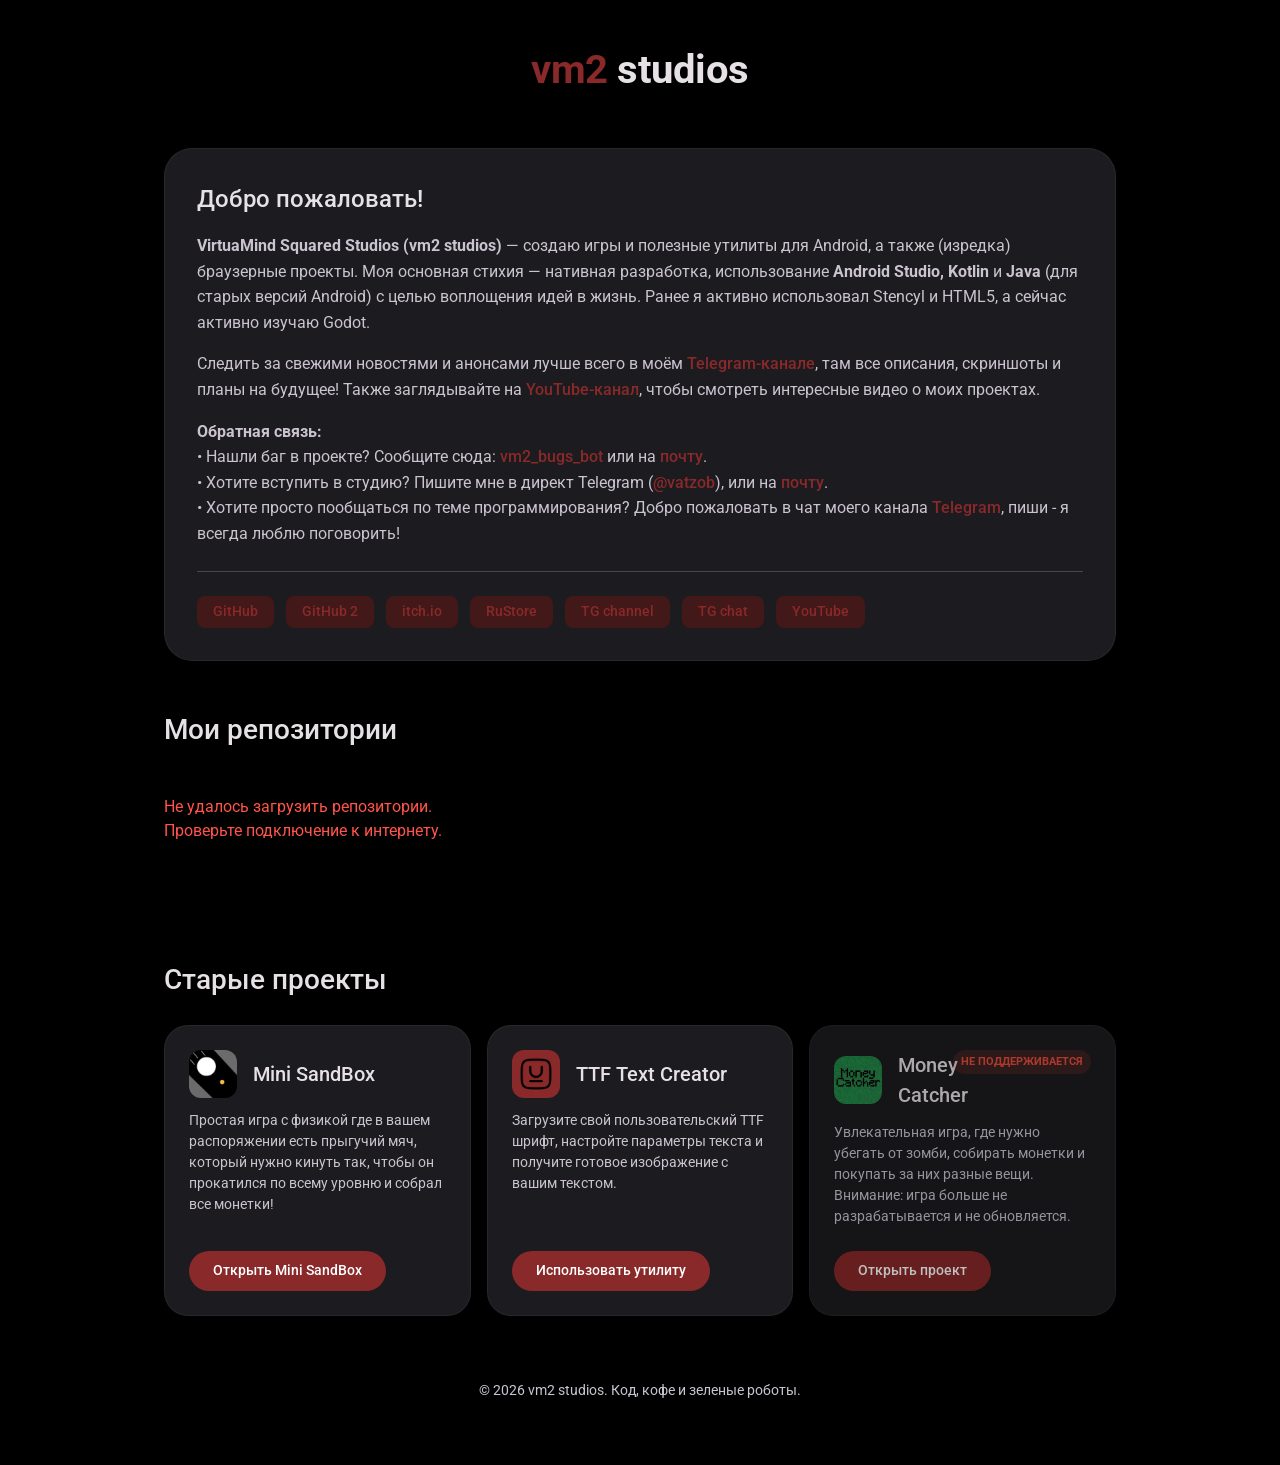
<file: index.html>
<!DOCTYPE html>
<html lang="ru">
<head>
    <meta charset="UTF-8">
    <meta name="viewport" content="width=device-width, initial-scale=1.0, maximum-scale=1.0, user-scalable=no">
    <title>vm2 studios</title>
    <link href="https://fonts.googleapis.com/css2?family=Roboto:wght@400;500;700&display=swap" rel="stylesheet">
    <style>
        :root {
            /* Палитра Material 3 Dark Theme */
            --md-bg: #000000;
            --md-surface: #1C1B1F;
            --md-surface-variant: #49454F;
            --md-primary: #892929;
            --md-on-primary: #FFFFFF;
            --md-secondary-container: #421818;
            --md-on-secondary-container: #FFDADA;
            --md-text: #E6E1E5;
            --md-text-secondary: #CAC4D0;
            --md-outline: #938F99;
            --deprecated-color: #e74c3c;
        }

        * {
            margin: 0;
            padding: 0;
            box-sizing: border-box;
            font-family: 'Roboto', sans-serif;
            overflow-wrap: break-word;
        }
        
        body {
            background-color: var(--md-bg);
            color: var(--md-text);
            min-height: 100vh;
            line-height: 1.5;
            overflow-x: hidden;
            overflow-y: scroll;
            width: 100%;
        }
        
        .container {
            max-width: 1000px;
            margin: 0 auto;
            padding: 40px 24px;
        }
        
        /* Заголовок / Логотип */
        header {
            margin-bottom: 48px;
            text-align: center;
        }
        
        .logo {
            font-size: 2.5rem;
            font-weight: 700;
            letter-spacing: -0.5px;
        }
        
        .logo span {
            color: var(--md-primary);
        }

        /* Блок информации о студии */
        .about-section {
            background-color: var(--md-surface);
            border-radius: 28px;
            padding: 32px;
            margin-bottom: 48px;
            border: 1px solid rgba(255, 255, 255, 0.05);
        }

        .about-section h1 {
            font-size: 1.5rem;
            margin-bottom: 16px;
            font-weight: 500;
        }

        .about-section p {
            font-size: 1rem;
            color: var(--md-text-secondary);
            margin-bottom: 16px;
            line-height: 1.6;
        }

        .about-section a {
            color: var(--md-primary);
            text-decoration: none;
            font-weight: 500;
            transition: opacity 0.2s;
        }

        .about-section a:hover {
            opacity: 0.8;
            text-decoration: underline;
        }

        /* Стили для кликабельного слова "почту" */
        .email-trigger {
            color: var(--md-primary);
            cursor: pointer;
            font-weight: 500;
            transition: opacity 0.2s;
        }
        
        .email-trigger:hover {
            opacity: 0.8;
            text-decoration: underline;
        }

        .links-group {
            display: flex;
            flex-wrap: wrap;
            gap: 12px;
            margin-top: 24px;
            padding-top: 24px;
            border-top: 1px solid var(--md-surface-variant);
        }

        .chip {
            display: inline-flex;
            align-items: center;
            height: 32px;
            padding: 0 16px;
            border-radius: 8px;
            background-color: var(--md-secondary-container);
            color: var(--md-on-secondary-container);
            font-size: 0.875rem;
            font-weight: 500;
            text-decoration: none !important;
            transition: background-color 0.2s;
        }

        .chip:hover {
            background-color: var(--md-primary);
            color: var(--md-on-primary);
        }

        /* Сетка проектов */
        .section-title {
            font-size: 1.75rem;
            margin-bottom: 24px;
            font-weight: 500;
        }

        .projects-grid {
            display: grid;
            grid-template-columns: repeat(auto-fill, minmax(300px, 1fr));
            gap: 16px;
            transition: min-height 0.3s ease; 
        }

        .repo-card {
            background-color: var(--md-surface);
            border-radius: 24px;
            padding: 24px;
            display: flex;
            flex-direction: column;
            border: 1px solid rgba(255, 255, 255, 0.05);
            transition: transform 0.2s, background-color 0.2s;
            position: relative;
        }

        .repo-card:hover {
            background-color: #252429;
            transform: translateY(-2px);
        }
        
        .repo-card.deprecated {
            opacity: 0.75;
        }
        .repo-card.deprecated:hover {
            opacity: 1;
        }

        .repo-title {
            font-size: 1.25rem;
            font-weight: 500;
            margin-bottom: 8px;
            color: var(--md-text);
        }

        .repo-desc {
            font-size: 0.875rem;
            color: var(--md-text-secondary);
            flex-grow: 1;
            margin-bottom: 24px;
        }

        .repo-link {
            display: inline-flex;
            align-items: center;
            justify-content: center;
            height: 40px;
            padding: 0 24px;
            border-radius: 20px;
            background-color: var(--md-primary);
            color: var(--md-on-primary);
            text-decoration: none;
            font-weight: 500;
            font-size: 0.875rem;
            align-self: flex-start;
            transition: opacity 0.2s;
        }

        .repo-link:hover {
            opacity: 0.9;
        }
        
        /* Стили для иконок старых проектов */
        .project-header {
            display: flex;
            align-items: center;
            gap: 16px;
            margin-bottom: 12px;
        }

        .repo-card.deprecated .project-header {
            padding-right: 150px;
        }

        .project-icon {
            width: 48px;
            height: 48px;
            object-fit: cover;
            border-radius: 12px;
            flex-shrink: 0;
            background-color: rgba(255, 255, 255, 0.05);
        }

        .badge {
            position: absolute;
            top: 24px;
            right: 24px;
            font-size: 0.7rem;
            font-weight: 700;
            padding: 4px 8px;
            border-radius: 12px;
            text-transform: uppercase;
            text-align: center;
        }

        .badge.deprecated {
            background-color: rgba(231, 76, 60, 0.15);
            color: var(--deprecated-color);
        }

        /* Пагинация */
        .pagination {
            display: flex;
            justify-content: center;
            gap: 8px;
            margin-top: 32px;
            flex-wrap: wrap;
        }

        .page-btn {
            background-color: var(--md-surface);
            color: var(--md-text);
            border: 1px solid rgba(255, 255, 255, 0.1);
            width: 40px;
            height: 40px;
            border-radius: 20px;
            font-weight: 500;
            cursor: pointer;
            transition: all 0.2s;
            display: flex;
            align-items: center;
            justify-content: center;
        }

        .page-btn:hover {
            background-color: var(--md-surface-variant);
        }

        .page-btn.active {
            background-color: var(--md-primary);
            color: var(--md-on-primary);
            border-color: var(--md-primary);
        }

        .loader {
            color: var(--md-text-secondary);
            font-size: 1rem;
            padding: 20px 0;
        }

        /* Модалка */
        .modal-overlay {
            display: none;
            position: fixed;
            top: 0; left: 0; right: 0; bottom: 0;
            background-color: rgba(0, 0, 0, 0.6);
            z-index: 1000;
            align-items: center;
            justify-content: center;
            backdrop-filter: blur(2px);
        }

        .modal-overlay.active {
            display: flex;
            animation: fadeIn 0.2s ease-out forwards;
        }

        .modal-dialog {
            background-color: var(--md-surface);
            padding: 24px;
            border-radius: 28px;
            width: 90%;
            max-width: 400px;
            border: 1px solid rgba(255, 255, 255, 0.1);
            transform: scale(0.95);
            animation: scaleIn 0.2s ease-out forwards;
        }

        .modal-title {
            font-size: 1.5rem;
            margin-bottom: 16px;
            color: var(--md-text);
            font-weight: 500;
        }

        .modal-body {
            font-size: 1.1rem;
            color: var(--md-text-secondary);
            margin-bottom: 24px;
            user-select: all;
        }

        .modal-actions {
            display: flex;
            justify-content: flex-end;
            gap: 8px;
        }

        .modal-btn {
            background-color: transparent;
            color: var(--md-primary);
            border: none;
            padding: 10px 16px;
            font-size: 0.875rem;
            font-weight: 500;
            cursor: pointer;
            border-radius: 20px;
            transition: background-color 0.2s;
        }

        .modal-btn:hover {
            background-color: var(--md-secondary-container);
        }

        @keyframes fadeIn {
            from { opacity: 0; }
            to { opacity: 1; }
        }

        @keyframes scaleIn {
            from { transform: scale(0.95); }
            to { transform: scale(1); }
        }

        /* Подвал */
        footer {
            margin-top: 64px;
            text-align: center;
            color: var(--md-text-secondary);
            font-size: 0.875rem;
            padding-bottom: 24px;
        }
        
        /* Адаптация под телефоны */
        @media (max-width: 600px) {
            .projects-grid {
                grid-template-columns: 1fr;
            }
            .container {
                padding: 24px 16px; 
            }
            .badge {
                position: relative;
                top: auto;
                right: auto;
                display: inline-block;
                width: max-content;
                margin-bottom: 16px;
            }
            .repo-card.deprecated .project-header {
                padding-right: 0; 
            }
            .about-section {
                padding: 24px;
            }
        }
    </style>
</head>
<body>
    <div class="container">
        <header>
            <div class="logo"><span>vm2</span> studios</div>
        </header>
        
        <section class="about-section">
            <h1>Добро пожаловать!</h1>
            <p>
                <b>VirtuaMind Squared Studios (vm2 studios)</b> — создаю игры и полезные утилиты для Android, а также (изредка) браузерные проекты. 
                Моя основная стихия — нативная разработка, использование <b>Android Studio, Kotlin</b> и <b>Java</b> (для старых версий Android) с целью воплощения идей в жизнь. 
                Ранее я активно использовал Stencyl и HTML5, а сейчас активно изучаю Godot.
            </p>
            <p>
                Следить за свежими новостями и анонсами лучше всего в моём <a href="https://t.me/vm2_studios" target="_blank">Telegram-канале</a>, там все описания, скриншоты и планы на будущее! Также заглядывайте на <a href="https://www.youtube.com/@vm2_studios" target="_blank">YouTube-канал</a>, чтобы смотреть интересные видео о моих проектах.
            </p>
            <p>
                <b>Обратная связь:</b><br>
                • Нашли баг в проекте? Сообщите сюда: <b><a href="https://t.me/vm2_bugs_bot" target="_blank">vm2_bugs_bot</a></b> или на <span class="email-trigger" onclick="openEmailModal()">почту</span>.<br>
                • Хотите вступить в студию? Пишите мне в директ Telegram (<b><a href="https://t.me/vatzob" target="_blank">@vatzob</a></b>), или на <span class="email-trigger" onclick="openEmailModal()">почту</span>.<br>
                • Хотите просто пообщаться по теме программирования? Добро пожаловать в чат моего канала <b><a href="https://t.me/StencylRussia" target="_blank">Telegram</a></b>, пиши - я всегда люблю поговорить!
            </p>

            <div class="links-group">
                <a href="https://github.com/vm2st" class="chip" target="_blank">GitHub</a>
                <a href="https://github.com/vm2studios" class="chip" target="_blank">GitHub 2</a>
                <a href="https://vm2st.itch.io" class="chip" target="_blank">itch.io</a>
                <a href="https://www.rustore.ru/catalog/developer/0uvuin" class="chip" target="_blank">RuStore</a>
                <a href="https://t.me/vm2_studios" class="chip" target="_blank">TG channel</a>
                <a href="https://t.me/StencylRussia" class="chip" target="_blank">TG chat</a>
                <a href="https://www.youtube.com/@vm2_studios" class="chip" target="_blank">YouTube</a>
            </div>
        </section>
        
        <section>
            <h2 class="section-title" id="repos-title">Мои репозитории</h2>
            <div id="github-repos" class="projects-grid">
                <div class="loader">Загрузка данных с GitHub...</div>
            </div>
            <!-- Контейнер для кнопок пагинации -->
            <div id="pagination-controls" class="pagination"></div>
        </section>
        
        <!-- Старые проекты -->
        <section style="margin-top: 64px;">
            <h2 class="section-title">Старые проекты</h2>
            <div class="projects-grid">
                
                <div class="repo-card">
                    <div class="project-header">
                        <img src="assets/mini-sandbox-icon.png" alt="Mini SandBox" class="project-icon">
                        <h3 class="repo-title" style="margin-bottom: 0;">Mini SandBox</h3>
                    </div>
                    <p class="repo-desc">Простая игра с физикой где в вашем распоряжении есть прыгучий мяч, который нужно кинуть так, чтобы он прокатился по всему уровню и собрал все монетки!</p>
                    <a href="minsan/" class="repo-link">Открыть Mini SandBox</a>
                </div>

                <div class="repo-card">
                    <div class="project-header">
                        <img src="assets/ttf-text-creator-icon.png" alt="TTF Text Creator" class="project-icon">
                        <h3 class="repo-title" style="margin-bottom: 0;">TTF Text Creator</h3>
                    </div>
                    <p class="repo-desc">Загрузите свой пользовательский TTF шрифт, настройте параметры текста и получите готовое изображение с вашим текстом.</p>
                    <a href="ttf/" class="repo-link">Использовать утилиту</a>
                </div>

                <div class="repo-card deprecated">
                    <span class="badge deprecated">Не поддерживается</span>
                    <div class="project-header">
                        <img src="assets/money-catcher-icon.png" alt="Money Catcher" class="project-icon">
                        <h3 class="repo-title" style="margin-bottom: 0;">Money Catcher</h3>
                    </div>
                    <p class="repo-desc">Увлекательная игра, где нужно убегать от зомби, собирать монетки и покупать за них разные вещи. Внимание: игра больше не разрабатывается и не обновляется.</p>
                    <a href="mon/" class="repo-link">Открыть проект</a>
                </div>

            </div>
        </section>
        
        <footer>
            <p>© 2026 vm2 studios. Код, кофе и зеленые роботы.</p>
        </footer>
    </div>

    <!-- Модалка -->
    <div class="modal-overlay" id="emailModal" onclick="closeEmailModal(event)">
        <div class="modal-dialog" onclick="event.stopPropagation()">
            <h3 class="modal-title">Моя электронная почта</h3>
            <div class="modal-body" id="emailAddress">
                viktor07134@gmail.com
            </div>
            <div class="modal-actions">
                <button class="modal-btn" onclick="copyEmail()">КОПИРОВАТЬ</button>
                <button class="modal-btn" onclick="closeEmailModal()">ЗАКРЫТЬ</button>
            </div>
        </div>
    </div>

    <script>
        // Функции для модального окна почты
        function openEmailModal() {
            document.getElementById('emailModal').classList.add('active');
        }

        function closeEmailModal(event) {
            document.getElementById('emailModal').classList.remove('active');
        }

        function copyEmail() {
            const emailText = document.getElementById('emailAddress').innerText.trim();
            navigator.clipboard.writeText(emailText).then(() => {
                alert('Почта скопирована в буфер обмена!');
                closeEmailModal();
            }).catch(err => {
                console.error('Ошибка при копировании: ', err);
                alert('Не удалось скопировать почту. Вы можете выделить её вручную.');
            });
        }

        // Загрузка репозиториев GitHub
        let allRepos = [];
        let currentPage = 1;
        const reposPerPage = 6; 

        async function fetchGitHubRepos() {
            const container = document.getElementById('github-repos');
            const username = 'vm2st'; 
            
            try {
                const response = await fetch(`https://api.github.com/users/${username}/repos?sort=updated&per_page=100`);
                
                if (!response.ok) {
                    throw new Error('Ошибка при получении данных');
                }
                
                const repos = await response.json();
                
                allRepos = repos.filter(repo => repo.name !== 'vm2st');
                
                if (allRepos.length === 0) {
                    container.innerHTML = '<div class="loader">Репозиториев пока нет.</div>';
                    return;
                }
                
                renderRepos(1); 
                
            } catch (error) {
                container.innerHTML = '<div class="loader" style="color: #FF5449;">Не удалось загрузить репозитории. Проверьте подключение к интернету.</div>';
                console.error(error);
            }
        }

        function renderRepos(page) {
            currentPage = page;
            const container = document.getElementById('github-repos');
            container.innerHTML = ''; 
            
            const startIndex = (page - 1) * reposPerPage;
            const endIndex = startIndex + reposPerPage;
            const reposToRender = allRepos.slice(startIndex, endIndex);

            reposToRender.forEach(repo => {
                const card = document.createElement('div');
                card.className = 'repo-card';
                
                const title = document.createElement('h3');
                title.className = 'repo-title';
                title.textContent = repo.name;
                
                const desc = document.createElement('p');
                desc.className = 'repo-desc';
                desc.textContent = repo.description || 'Описание отсутствует.';
                
                const link = document.createElement('a');
                link.className = 'repo-link';
                link.href = repo.html_url;
                link.target = '_blank';
                link.textContent = 'Смотреть';
                
                card.appendChild(title);
                card.appendChild(desc);
                card.appendChild(link);
                
                container.appendChild(card);
            });

            renderPaginationControls();
        }

        function renderPaginationControls() {
            const paginationContainer = document.getElementById('pagination-controls');
            paginationContainer.innerHTML = '';
            
            const totalPages = Math.ceil(allRepos.length / reposPerPage);
            
            if (totalPages <= 1) return; 

            for (let i = 1; i <= totalPages; i++) {
                const btn = document.createElement('button');
                btn.className = `page-btn ${i === currentPage ? 'active' : ''}`;
                btn.textContent = i;
                
                btn.onclick = () => {
                    if (i === currentPage) return;
                    
                    const container = document.getElementById('github-repos');
                    container.style.minHeight = container.offsetHeight + 'px';
                    
                    renderRepos(i);
                    
                    document.getElementById('repos-title').scrollIntoView({ behavior: 'smooth', block: 'start' });
                    
                    setTimeout(() => {
                        container.style.minHeight = '';
                    }, 400);
                };
                
                paginationContainer.appendChild(btn);
            }
        }

        window.addEventListener('DOMContentLoaded', fetchGitHubRepos);
    </script>
</body>
</html>
</file>
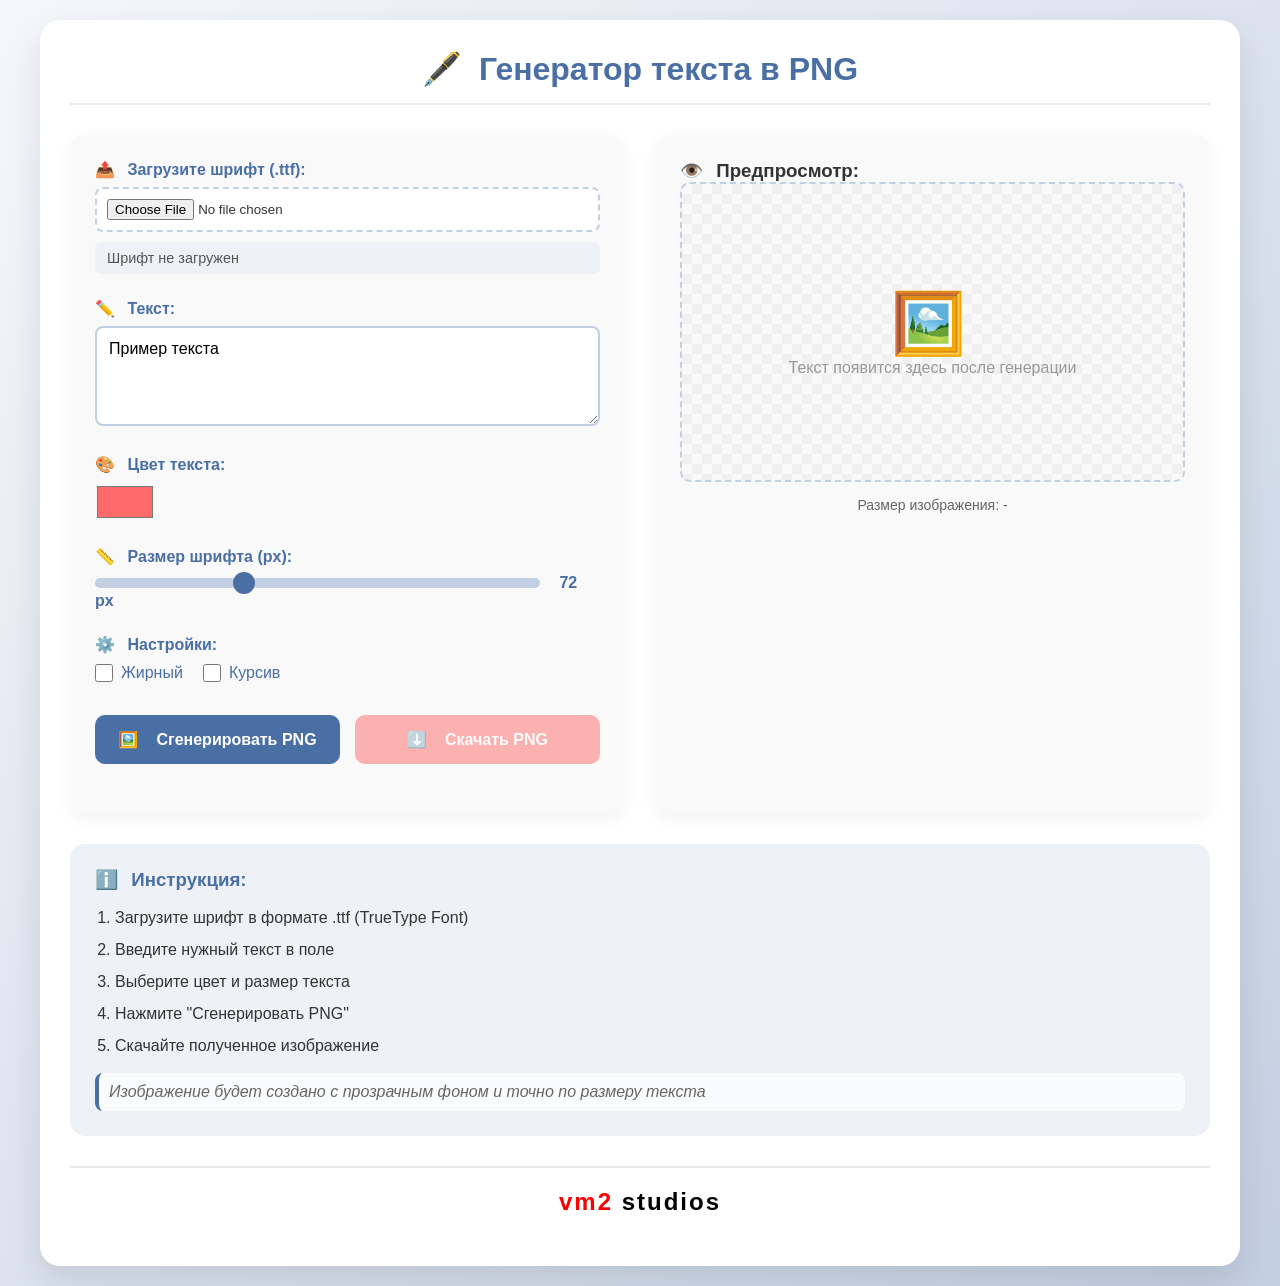
<file: ttf/index.html>
<!DOCTYPE html>
<html lang="ru">
<head>
    <meta charset="UTF-8">
    <meta name="viewport" content="width=device-width, initial-scale=1.0">
    <title>Генератор текста в PNG</title>
    <link rel="stylesheet" href="style.css">
</head>
<body>
    <div class="container">
        <h1><span class="icon">🖋️</span> Генератор текста в PNG</h1>
        
        <div class="app-container">
            <div class="controls">
                <div class="control-group">
                    <label for="fontUpload"><span class="icon">📤</span> Загрузите шрифт (.ttf):</label>
                    <input type="file" id="fontUpload" accept=".ttf">
                    <div class="file-info" id="fileInfo">Шрифт не загружен</div>
                </div>
                
                <div class="control-group">
                    <label for="textInput"><span class="icon">✏️</span> Текст:</label>
                    <textarea id="textInput" placeholder="Введите ваш текст здесь...">Пример текста</textarea>
                </div>
                
                <div class="control-group">
                    <label for="colorPicker"><span class="icon">🎨</span> Цвет текста:</label>
                    <input type="color" id="colorPicker" value="#ff6b6b">
                </div>
                
                <div class="control-group">
                    <label for="fontSize"><span class="icon">📏</span> Размер шрифта (px):</label>
                    <input type="range" id="fontSize" min="10" max="200" value="72">
                    <span id="fontSizeValue">72 px</span>
                </div>
                
                <div class="control-group">
                    <label><span class="icon">⚙️</span> Настройки:</label>
                    <div class="checkbox-group">
                        <label>
                            <input type="checkbox" id="boldCheckbox">
                            <span>Жирный</span>
                        </label>
                        <label>
                            <input type="checkbox" id="italicCheckbox">
                            <span>Курсив</span>
                        </label>
                    </div>
                </div>
                
                <div class="control-group button-group">
                    <button id="generateBtn" class="btn generate">
                        <span class="icon">🖼️</span> Сгенерировать PNG
                    </button>
                    <button id="downloadBtn" class="btn download" disabled>
                        <span class="icon">⬇️</span> Скачать PNG
                    </button>
                </div>
            </div>
            
            <div class="preview">
                <h3><span class="icon">👁️</span> Предпросмотр:</h3>
                <div class="preview-container">
                    <canvas id="textCanvas"></canvas>
                    <div class="canvas-placeholder" id="canvasPlaceholder">
                        <span class="icon">🖼️</span>
                        <p>Текст появится здесь после генерации</p>
                    </div>
                </div>
                <div class="preview-info">
                    <p id="previewInfo">Размер изображения: -</p>
                </div>
            </div>
        </div>
        
        <div class="instructions">
            <h3><span class="icon">ℹ️</span> Инструкция:</h3>
            <ol>
                <li>Загрузите шрифт в формате .ttf (TrueType Font)</li>
                <li>Введите нужный текст в поле</li>
                <li>Выберите цвет и размер текста</li>
                <li>Нажмите "Сгенерировать PNG"</li>
                <li>Скачайте полученное изображение</li>
            </ol>
            <p class="note">Изображение будет создано с прозрачным фоном и точно по размеру текста</p>
        </div>
        
        <div class="footer">
            <div class="studio-name">
                <span class="vm2">vm2</span><span class="studios"> studios</span>
            </div>
        </div>
    </div>

    <script src="script.js"></script>
</body>
</html>
</file>
<file: ttf/style.css>
* {
    margin: 0;
    padding: 0;
    box-sizing: border-box;
    font-family: 'Segoe UI', Tahoma, Geneva, Verdana, sans-serif;
}

body {
    background: linear-gradient(135deg, #f5f7fa 0%, #c3cfe2 100%);
    min-height: 100vh;
    padding: 20px;
    color: #333;
}

.container {
    max-width: 1200px;
    margin: 0 auto;
    background-color: white;
    border-radius: 20px;
    box-shadow: 0 15px 35px rgba(0, 0, 0, 0.1);
    overflow: hidden;
    padding: 30px;
    position: relative;
}

h1 {
    color: #4a6fa5;
    text-align: center;
    margin-bottom: 30px;
    padding-bottom: 15px;
    border-bottom: 2px solid #eaeaea;
}

.icon {
    margin-right: 8px;
}

.app-container {
    display: flex;
    flex-wrap: wrap;
    gap: 30px;
    margin-bottom: 30px;
}

.controls {
    flex: 1;
    min-width: 300px;
    background: #f9f9f9;
    padding: 25px;
    border-radius: 15px;
    box-shadow: 0 5px 15px rgba(0, 0, 0, 0.05);
}

.preview {
    flex: 1;
    min-width: 300px;
    background: #f9f9f9;
    padding: 25px;
    border-radius: 15px;
    box-shadow: 0 5px 15px rgba(0, 0, 0, 0.05);
}

.control-group {
    margin-bottom: 25px;
}

.control-group label {
    display: block;
    margin-bottom: 8px;
    font-weight: 600;
    color: #4a6fa5;
}

input[type="file"] {
    width: 100%;
    padding: 10px;
    border: 2px dashed #c3cfe2;
    border-radius: 8px;
    background-color: white;
    cursor: pointer;
}

.file-info {
    margin-top: 10px;
    padding: 8px 12px;
    background-color: #eef2f7;
    border-radius: 6px;
    font-size: 0.9em;
    color: #555;
}

textarea {
    width: 100%;
    height: 100px;
    padding: 12px;
    border: 2px solid #c3cfe2;
    border-radius: 8px;
    font-size: 16px;
    resize: vertical;
    transition: border 0.3s;
}

textarea:focus {
    outline: none;
    border-color: #4a6fa5;
}

input[type="color"] {
    width: 60px;
    height: 40px;
    border: none;
    border-radius: 6px;
    cursor: pointer;
    background: none;
}

input[type="range"] {
    width: calc(100% - 60px);
    height: 10px;
    margin-right: 15px;
    -webkit-appearance: none;
    background: #c3cfe2;
    border-radius: 5px;
    outline: none;
}

input[type="range"]::-webkit-slider-thumb {
    -webkit-appearance: none;
    width: 22px;
    height: 22px;
    border-radius: 50%;
    background: #4a6fa5;
    cursor: pointer;
}

#fontSizeValue {
    font-weight: bold;
    color: #4a6fa5;
}

.checkbox-group {
    display: flex;
    gap: 20px;
    margin-top: 10px;
}

.checkbox-group label {
    display: flex;
    align-items: center;
    cursor: pointer;
    font-weight: normal;
}

.checkbox-group input[type="checkbox"] {
    margin-right: 8px;
    width: 18px;
    height: 18px;
    cursor: pointer;
}

.button-group {
    display: flex;
    gap: 15px;
    margin-top: 10px;
}

.btn {
    flex: 1;
    padding: 15px;
    border: none;
    border-radius: 10px;
    font-size: 16px;
    font-weight: 600;
    cursor: pointer;
    transition: all 0.3s;
    display: flex;
    align-items: center;
    justify-content: center;
    gap: 10px;
}

.btn.generate {
    background-color: #4a6fa5;
    color: white;
}

.btn.generate:hover {
    background-color: #3a5a80;
    transform: translateY(-3px);
    box-shadow: 0 7px 14px rgba(74, 111, 165, 0.2);
}

.btn.download {
    background-color: #ff6b6b;
    color: white;
}

.btn.download:hover:not(:disabled) {
    background-color: #ff5252;
    transform: translateY(-3px);
    box-shadow: 0 7px 14px rgba(255, 107, 107, 0.2);
}

.btn:disabled {
    opacity: 0.5;
    cursor: not-allowed;
}

.preview-container {
    width: 100%;
    height: 300px;
    border: 2px dashed #c3cfe2;
    border-radius: 10px;
    display: flex;
    align-items: center;
    justify-content: center;
    overflow: hidden;
    background: 
        linear-gradient(45deg, #f0f0f0 25%, transparent 25%),
        linear-gradient(-45deg, #f0f0f0 25%, transparent 25%),
        linear-gradient(45deg, transparent 75%, #f0f0f0 75%),
        linear-gradient(-45deg, transparent 75%, #f0f0f0 75%);
    background-size: 20px 20px;
    background-position: 0 0, 0 10px, 10px -10px, -10px 0px;
    margin-bottom: 15px;
}

canvas {
    max-width: 100%;
    max-height: 100%;
    display: none;
}

.canvas-placeholder {
    text-align: center;
    color: #999;
}

.canvas-placeholder .icon {
    font-size: 60px;
    margin-bottom: 15px;
    color: #c3cfe2;
}

.preview-info {
    font-size: 14px;
    color: #666;
    text-align: center;
}

.instructions {
    background: #eef2f7;
    padding: 25px;
    border-radius: 15px;
    margin-top: 20px;
    margin-bottom: 30px;
}

.instructions h3 {
    color: #4a6fa5;
    margin-bottom: 15px;
}

.instructions ol {
    margin-left: 20px;
    margin-bottom: 15px;
}

.instructions li {
    margin-bottom: 8px;
    line-height: 1.5;
}

.note {
    font-style: italic;
    color: #666;
    padding: 10px;
    background-color: rgba(255, 255, 255, 0.7);
    border-radius: 8px;
    border-left: 4px solid #4a6fa5;
}

.footer {
    text-align: center;
    padding: 20px 0;
    border-top: 2px solid #eaeaea;
    margin-top: 20px;
}

.studio-name {
    font-size: 24px;
    font-weight: bold;
    letter-spacing: 2px;
}

.vm2 {
    color: #ff0000;
    font-weight: 900;
}

.studios {
    color: #000000;
    font-weight: 600;
}

@media (max-width: 768px) {
    .app-container {
        flex-direction: column;
    }
    
    .button-group {
        flex-direction: column;
    }
    
    .studio-name {
        font-size: 20px;
    }
}
</file>
